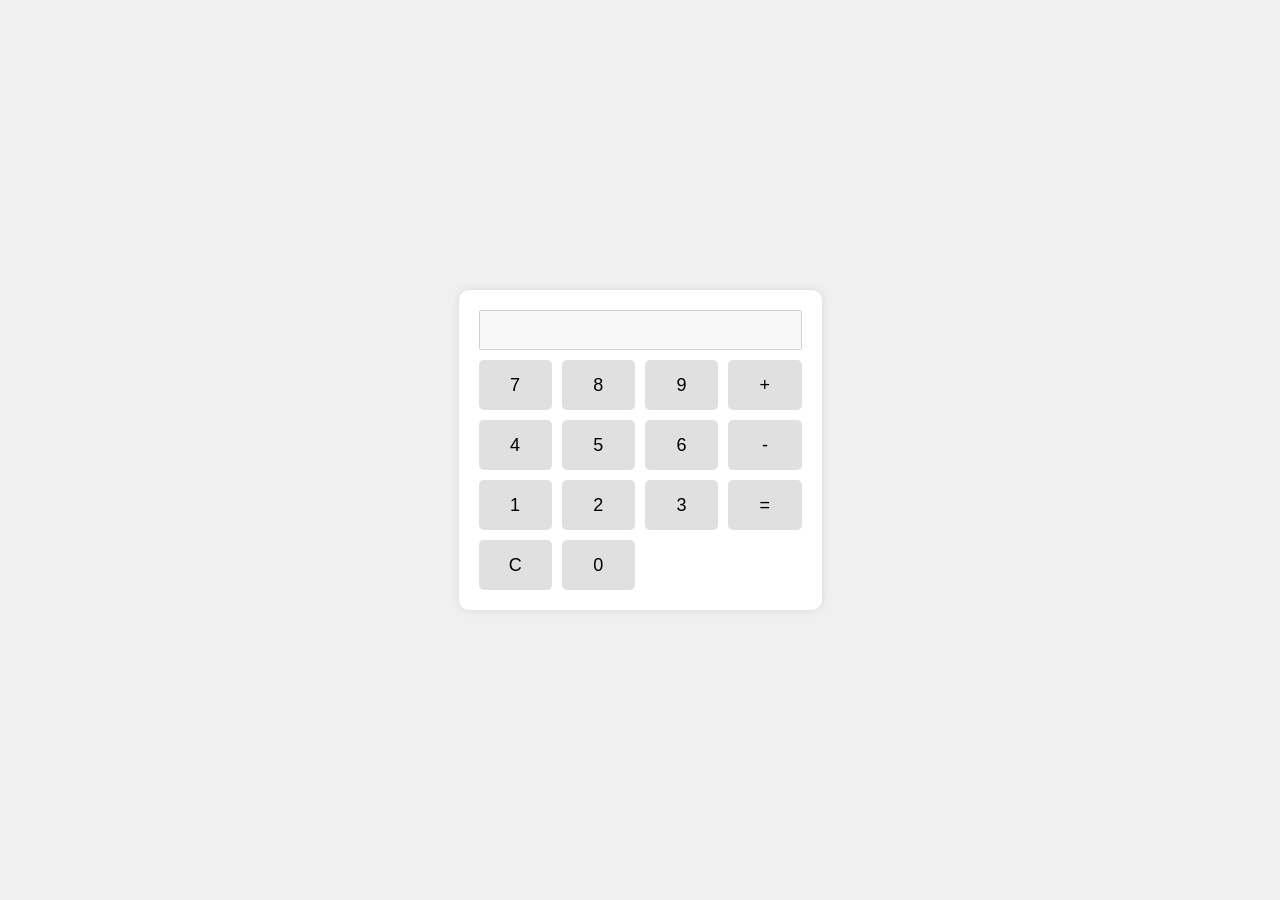
<file: kalkulator/index.html>
<!DOCTYPE html>
<html lang="en">
  <head>
    <meta charset="UTF-8" />
    <meta name="viewport" content="width=device-width, initial-scale=1.0" />
    <title>Calculator</title>
    <link rel="stylesheet" href="style.css" />
  </head>
  <body>
    <div class="calculator">
      <input type="text" id="display" disabled />
      <div class="buttons">
        <button onclick="appendToDisplay('7')">7</button>
        <button onclick="appendToDisplay('8')">8</button>
        <button onclick="appendToDisplay('9')">9</button>
        <button onclick="appendToDisplay('+')">+</button>
        <button onclick="appendToDisplay('4')">4</button>
        <button onclick="appendToDisplay('5')">5</button>
        <button onclick="appendToDisplay('6')">6</button>
        <button onclick="appendToDisplay('-')">-</button>
        <button onclick="appendToDisplay('1')">1</button>
        <button onclick="appendToDisplay('2')">2</button>
        <button onclick="appendToDisplay('3')">3</button>
        <button onclick="calculate()">=</button>
        <button onclick="clearDisplay()">C</button>
        <button onclick="appendToDisplay('0')">0</button>
      </div>
    </div>
    <script src="script.js"></script>
  </body>
</html>
</file>
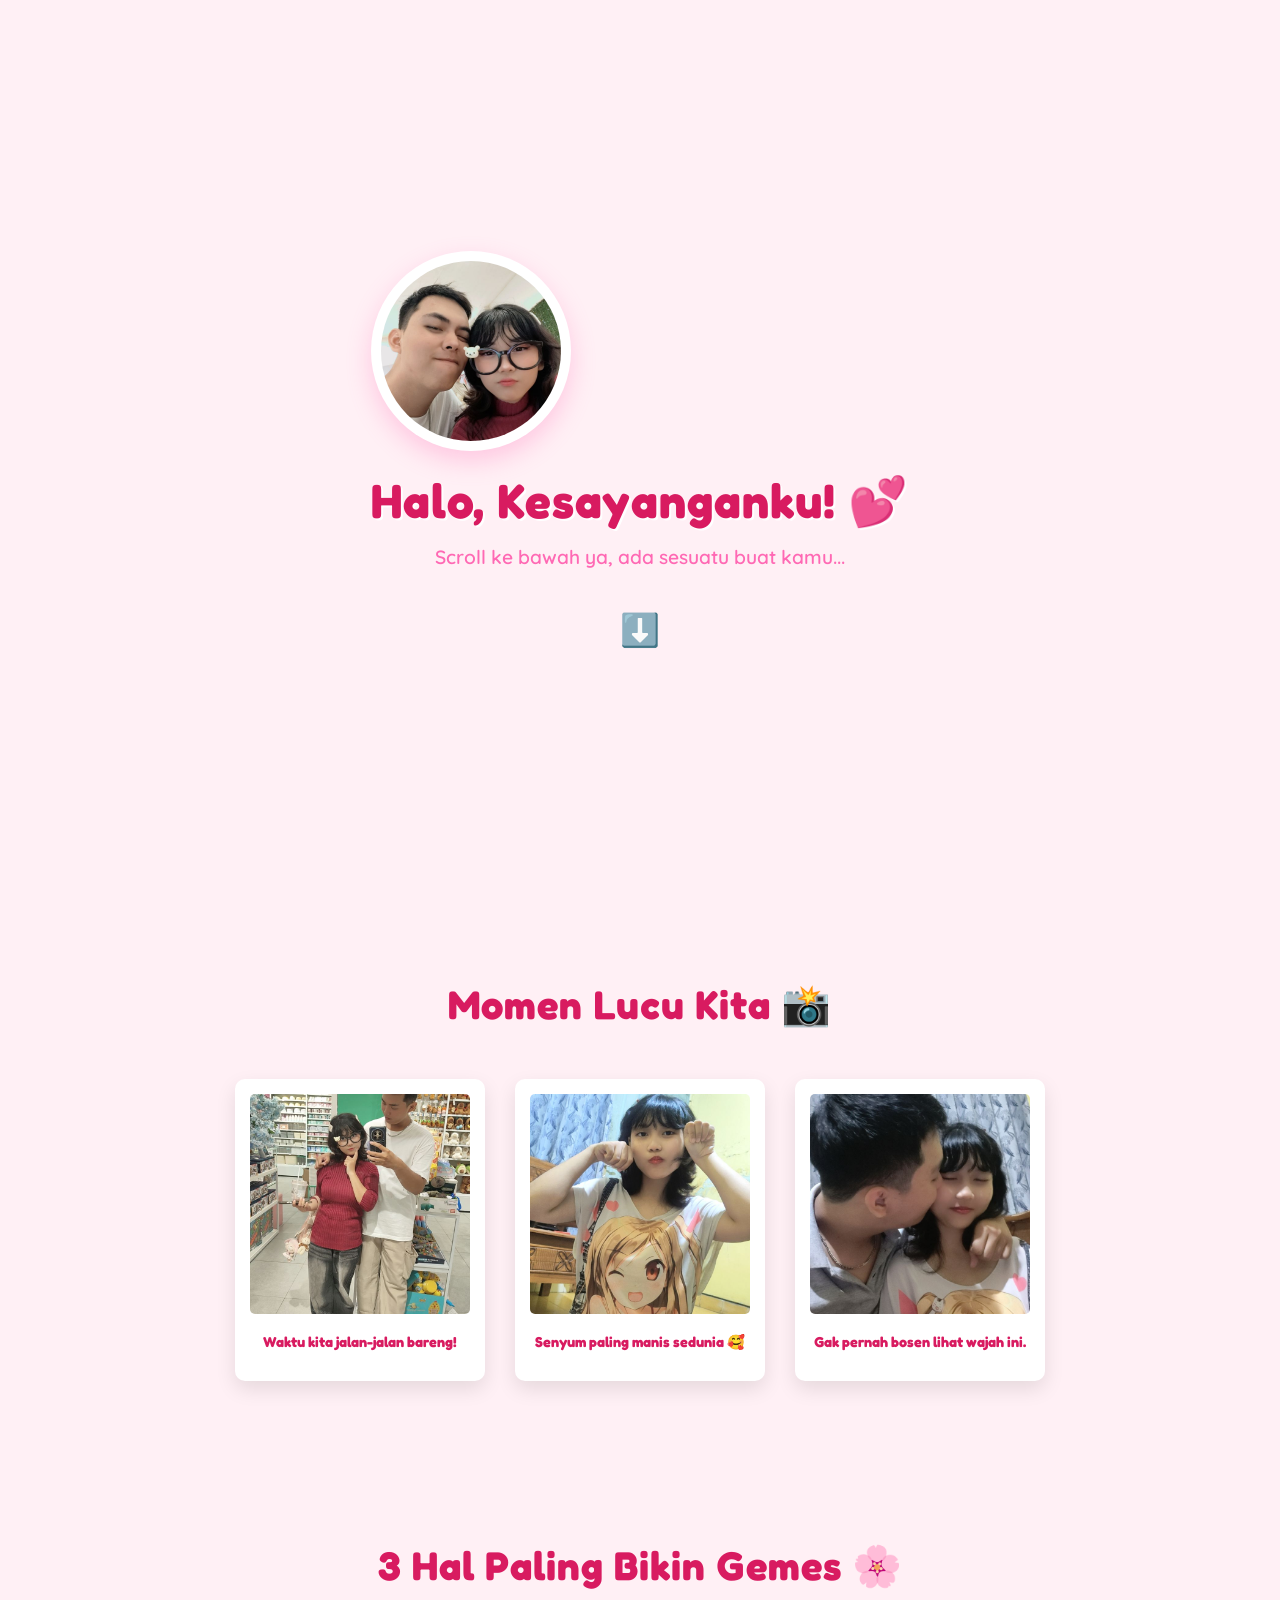
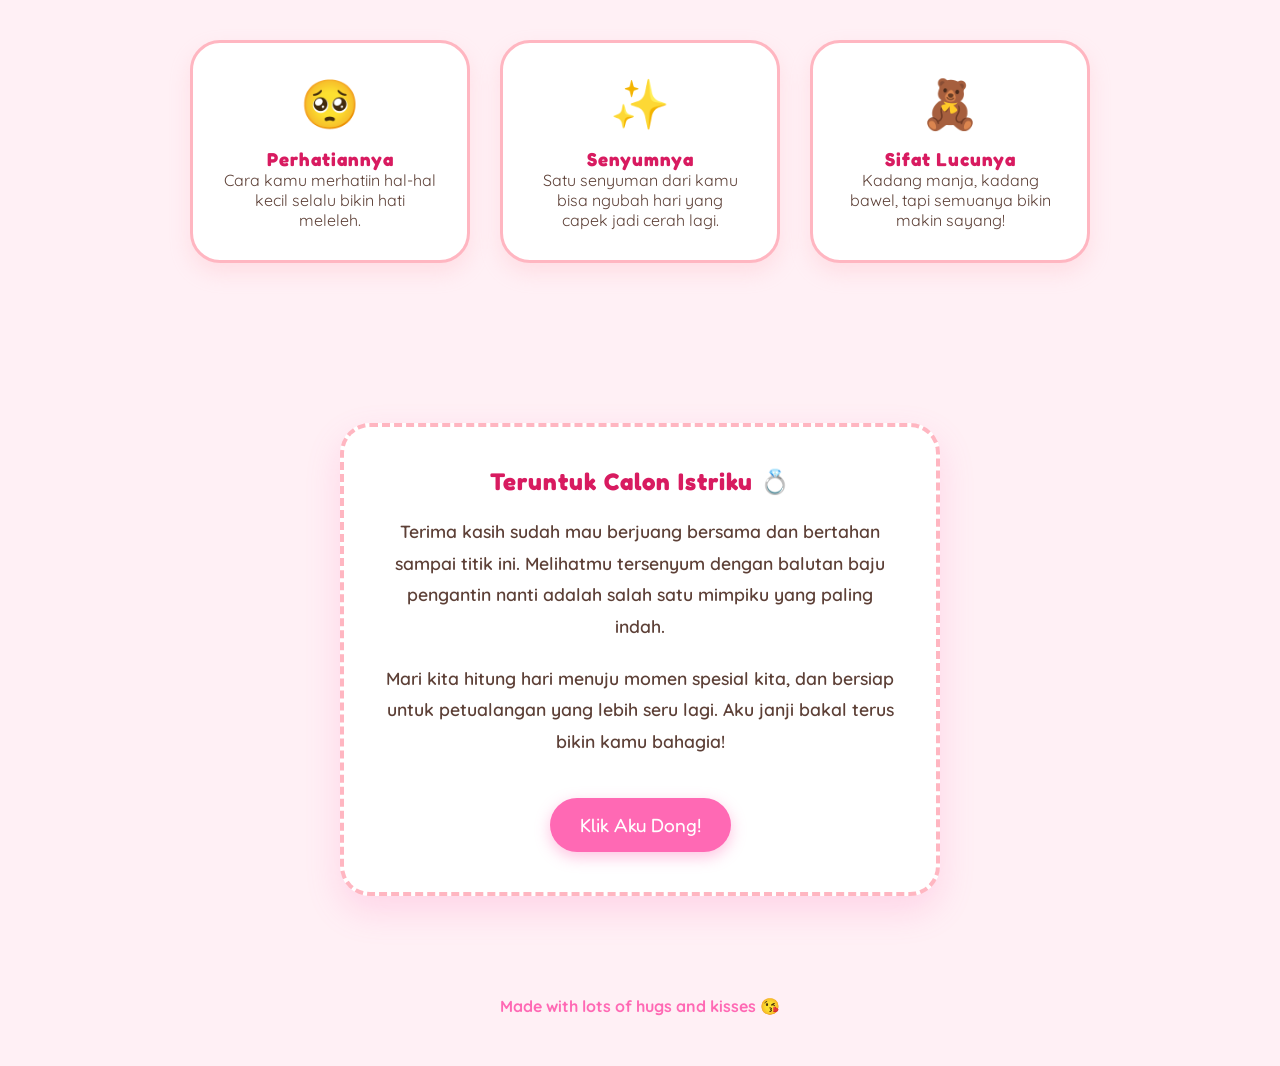
<file: romantis/index.html>
<!DOCTYPE html>
<html lang="id">
<head>
    <meta charset="UTF-8">
    <meta name="viewport" content="width=device-width, initial-scale=1.0">
    <title>Untuk Kesayanganku</title>
    <!-- Font Lucu & Bulat -->
    <link href="https://fonts.googleapis.com/css2?family=Fredoka+One&family=Quicksand:wght@400;600;700&display=swap" rel="stylesheet">
    <link rel="stylesheet" href="style.css">
</head>
<body>

    <!-- Animasi Bintang/Hati di Latar Belakang -->
    <div id="floating-elements"></div>

    <!-- Hero Section -->
    <header class="hero">
        <div class="hero-content reveal">
            <div class="hero-image-wrapper">
                <!-- Ganti dengan foto atau ilustrasi chibi berdua -->
                <img src="nelsa1.jpeg" alt="Foto Kita" class="hero-img">
            </div>
            <h1>Halo, Kesayanganku! 💕</h1>
            <p>Scroll ke bawah ya, ada sesuatu buat kamu...</p>
            <div class="scroll-indicator">⬇️</div>
        </div>
    </header>

    <!-- Galeri Foto Polaroid -->
    <section class="section gallery-section">
        <h2 class="title-cute reveal">Momen Lucu Kita 📸</h2>
        <div class="gallery-container">
            <!-- Foto 1 -->
            <div class="polaroid reveal tilt-left">
                <img src="nelsa2.jpeg" alt="Foto 1">
                <p class="caption">Waktu kita jalan-jalan bareng!</p>
            </div>
            <!-- Foto 2 -->
            <div class="polaroid reveal tilt-right delay-1">
                <img src="nelsa4.jpeg" alt="Foto 2">
                <p class="caption">Senyum paling manis sedunia 🥰</p>
            </div>
            <!-- Foto 3 -->
            <div class="polaroid reveal tilt-left delay-2">
                <img src="nelsa3.jpeg" alt="Foto 3">
                <p class="caption">Gak pernah bosen lihat wajah ini.</p>
            </div>
        </div>
    </section>

    <!-- Kenapa Aku Sayang Kamu -->
    <section class="section reasons-section">
        <h2 class="title-cute reveal">3 Hal Paling Bikin Gemes 🌸</h2>
        <div class="cards-container">
            <div class="cute-card reveal">
                <div class="icon">🥺</div>
                <h3>Perhatiannya</h3>
                <p>Cara kamu merhatiin hal-hal kecil selalu bikin hati meleleh.</p>
            </div>
            <div class="cute-card reveal delay-1">
                <div class="icon">✨</div>
                <h3>Senyumnya</h3>
                <p>Satu senyuman dari kamu bisa ngubah hari yang capek jadi cerah lagi.</p>
            </div>
            <div class="cute-card reveal delay-2">
                <div class="icon">🧸</div>
                <h3>Sifat Lucunya</h3>
                <p>Kadang manja, kadang bawel, tapi semuanya bikin makin sayang!</p>
            </div>
        </div>
    </section>

    <!-- Surat untuk Calon Istri -->
    <section class="section letter-section">
        <div class="envelope reveal">
            <div class="envelope-content">
                <h2>Teruntuk Calon Istriku 💍</h2>
                <p>Terima kasih sudah mau berjuang bersama dan bertahan sampai titik ini. Melihatmu tersenyum dengan balutan baju pengantin nanti adalah salah satu mimpiku yang paling indah.</p>
                <p>Mari kita hitung hari menuju momen spesial kita, dan bersiap untuk petualangan yang lebih seru lagi. Aku janji bakal terus bikin kamu bahagia!</p>
                <button class="cute-btn" id="clickMeBtn">Klik Aku Dong!</button>
                <p id="hidden-message" class="hidden-msg">I LOVE YOU INFINITY! 💖💖💖</p>
            </div>
        </div>
    </section>

    <footer>
        <p>Made with lots of hugs and kisses 😘</p>
    </footer>

    <script src="script.js"></script>
</body>
</html>
</file>
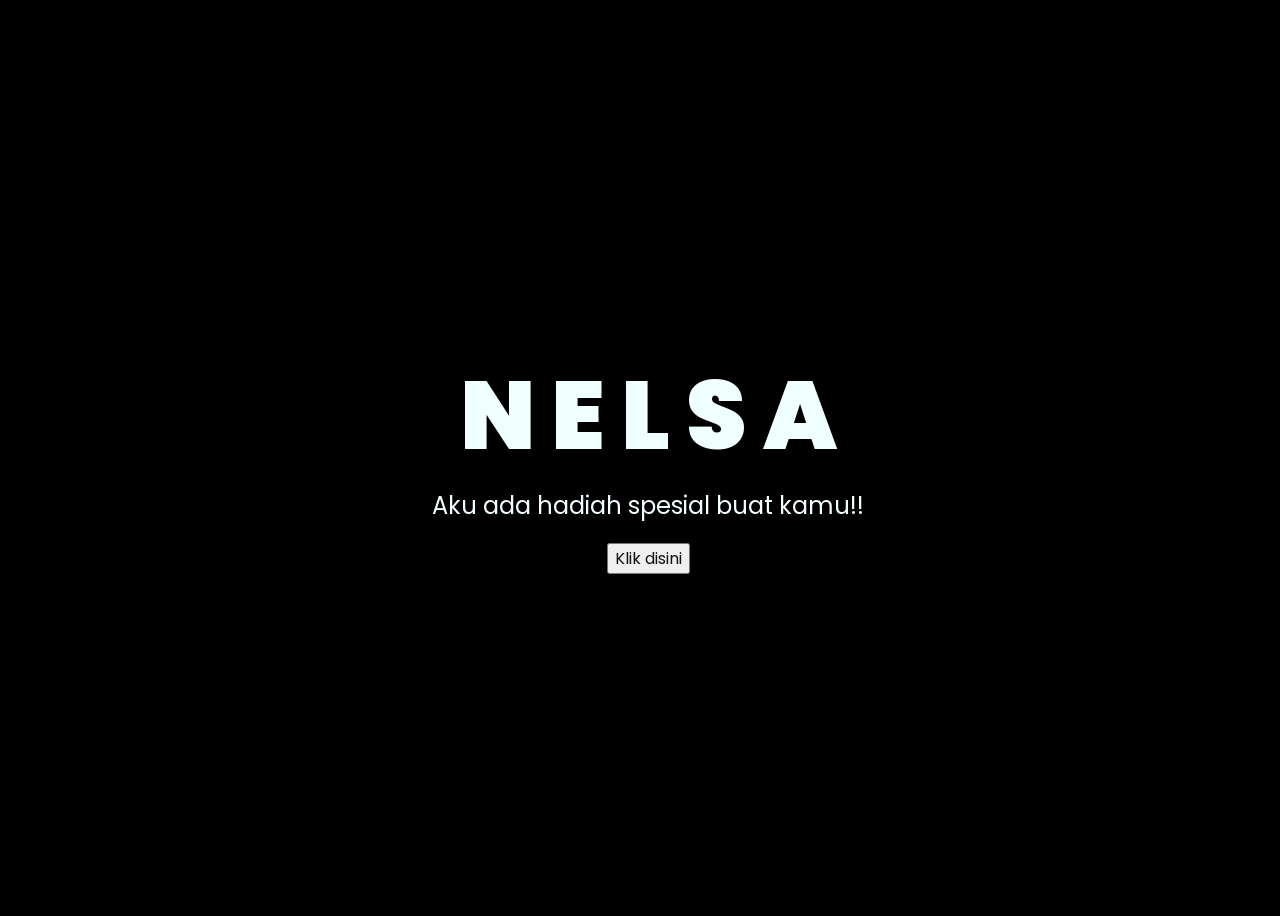
<file: suprise/index.html>
<!DOCTYPE html>
<html lang="en">
<head>
    <meta charset="UTF-8">
    <meta http-equiv="X-UA-Compatible" content="IE=edge">
    <meta name="viewport" content="width=device-width, initial-scale=1.0">
    <link rel="stylesheet" href="css/style.css">
    <link rel="icon" href="img/flowers.png" type="image/x-icon">
    <title>Flowers</title>
</head>
<body>
    <div class="greetings">
        <span>N</span>
        <span>E</span>
        <span>L</span>
        <span>S</span>
        <span>A</span>
    </div>
    <div class="description">
        <span>Aku ada hadiah spesial buat kamu!!</span>
    </div>
    <div class="button">
        <button>
            <a href="flower.html">Klik disini</a>
        </button>
        
    </div>
</body>
</html>
</file>
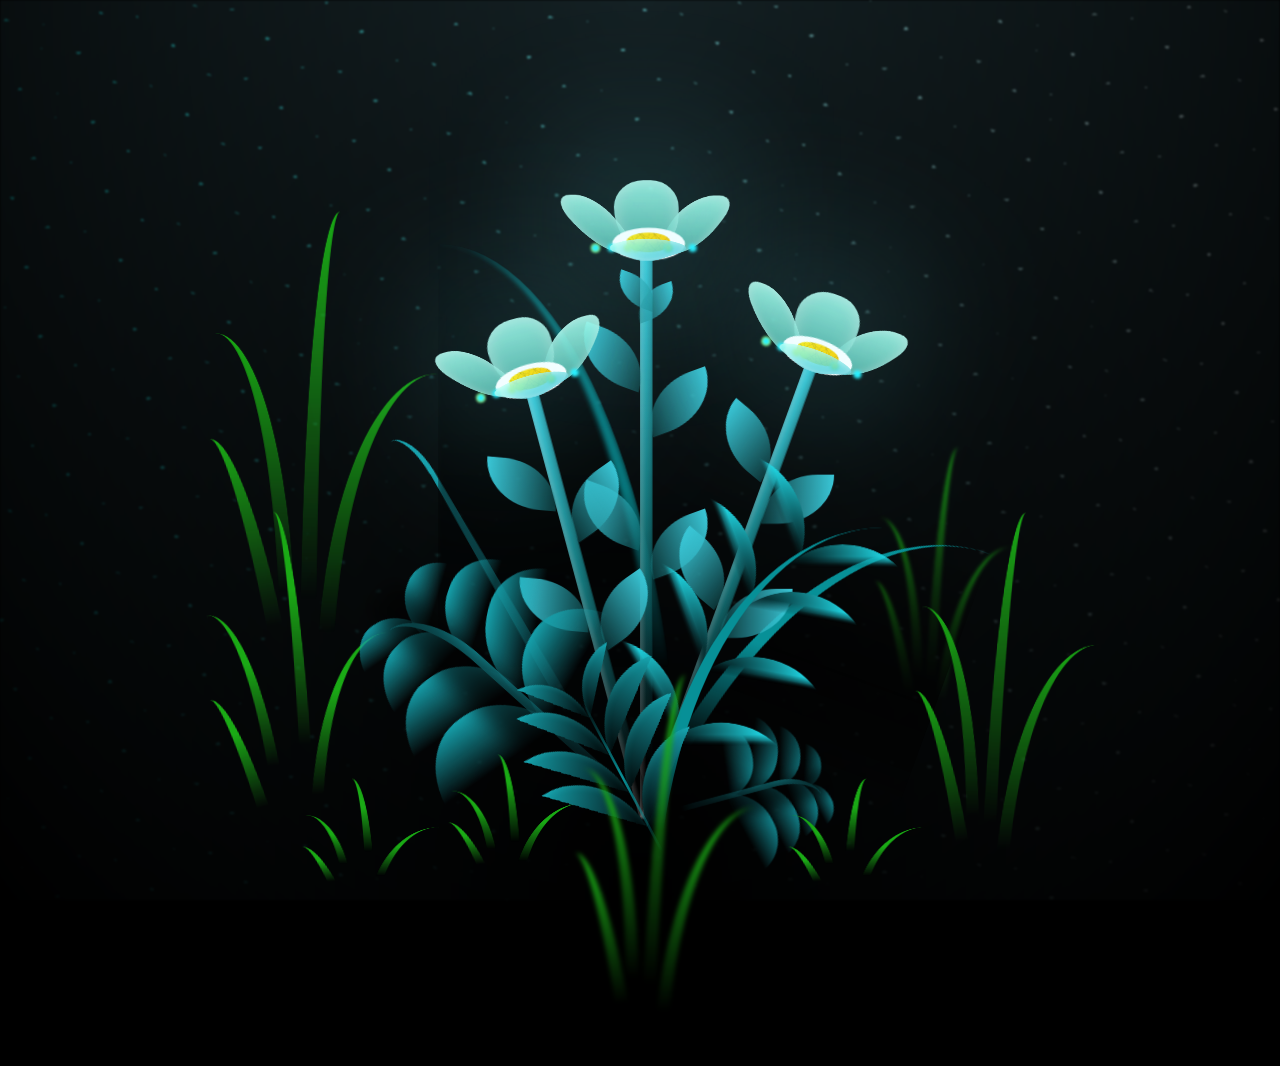
<file: suprise/flower.html>
<!DOCTYPE html>
<html lang="en">
<head>
    <meta charset="UTF-8">
    <meta http-equiv="X-UA-Compatible" content="IE=edge">
    <meta name="viewport" content="width=device-width, initial-scale=1.0">
    <link rel="stylesheet" href="css/main.css">
    <link rel="icon" href="img/flowers.png" type="image/x-icon">
    <title>flowers</title>
</head>
<body class="container">
    <div class="night"></div>
    <div class="flowers">
      <div class="flower flower--1">
        <div class="flower__leafs flower__leafs--1">
          <div class="flower__leaf flower__leaf--1"></div>
          <div class="flower__leaf flower__leaf--2"></div>
          <div class="flower__leaf flower__leaf--3"></div>
          <div class="flower__leaf flower__leaf--4"></div>
          <div class="flower__white-circle"></div>
  
          <div class="flower__light flower__light--1"></div>
          <div class="flower__light flower__light--2"></div>
          <div class="flower__light flower__light--3"></div>
          <div class="flower__light flower__light--4"></div>
          <div class="flower__light flower__light--5"></div>
          <div class="flower__light flower__light--6"></div>
          <div class="flower__light flower__light--7"></div>
          <div class="flower__light flower__light--8"></div>
  
        </div>
        <div class="flower__line">
          <div class="flower__line__leaf flower__line__leaf--1"></div>
          <div class="flower__line__leaf flower__line__leaf--2"></div>
          <div class="flower__line__leaf flower__line__leaf--3"></div>
          <div class="flower__line__leaf flower__line__leaf--4"></div>
          <div class="flower__line__leaf flower__line__leaf--5"></div>
          <div class="flower__line__leaf flower__line__leaf--6"></div>
        </div>
      </div>
  
      <div class="flower flower--2">
        <div class="flower__leafs flower__leafs--2">
          <div class="flower__leaf flower__leaf--1"></div>
          <div class="flower__leaf flower__leaf--2"></div>
          <div class="flower__leaf flower__leaf--3"></div>
          <div class="flower__leaf flower__leaf--4"></div>
          <div class="flower__white-circle"></div>
  
          <div class="flower__light flower__light--1"></div>
          <div class="flower__light flower__light--2"></div>
          <div class="flower__light flower__light--3"></div>
          <div class="flower__light flower__light--4"></div>
          <div class="flower__light flower__light--5"></div>
          <div class="flower__light flower__light--6"></div>
          <div class="flower__light flower__light--7"></div>
          <div class="flower__light flower__light--8"></div>
  
        </div>
        <div class="flower__line">
          <div class="flower__line__leaf flower__line__leaf--1"></div>
          <div class="flower__line__leaf flower__line__leaf--2"></div>
          <div class="flower__line__leaf flower__line__leaf--3"></div>
          <div class="flower__line__leaf flower__line__leaf--4"></div>
        </div>
      </div>
  
      <div class="flower flower--3">
        <div class="flower__leafs flower__leafs--3">
          <div class="flower__leaf flower__leaf--1"></div>
          <div class="flower__leaf flower__leaf--2"></div>
          <div class="flower__leaf flower__leaf--3"></div>
          <div class="flower__leaf flower__leaf--4"></div>
          <div class="flower__white-circle"></div>
  
          <div class="flower__light flower__light--1"></div>
          <div class="flower__light flower__light--2"></div>
          <div class="flower__light flower__light--3"></div>
          <div class="flower__light flower__light--4"></div>
          <div class="flower__light flower__light--5"></div>
          <div class="flower__light flower__light--6"></div>
          <div class="flower__light flower__light--7"></div>
          <div class="flower__light flower__light--8"></div>
  
        </div>
        <div class="flower__line">
          <div class="flower__line__leaf flower__line__leaf--1"></div>
          <div class="flower__line__leaf flower__line__leaf--2"></div>
          <div class="flower__line__leaf flower__line__leaf--3"></div>
          <div class="flower__line__leaf flower__line__leaf--4"></div>
        </div>
      </div>
  
      <div class="grow-ans" style="--d:1.2s">
        <div class="flower__g-long">
          <div class="flower__g-long__top"></div>
          <div class="flower__g-long__bottom"></div>
        </div>
      </div>
  
      <div class="growing-grass">
        <div class="flower__grass flower__grass--1">
          <div class="flower__grass--top"></div>
          <div class="flower__grass--bottom"></div>
          <div class="flower__grass__leaf flower__grass__leaf--1"></div>
          <div class="flower__grass__leaf flower__grass__leaf--2"></div>
          <div class="flower__grass__leaf flower__grass__leaf--3"></div>
          <div class="flower__grass__leaf flower__grass__leaf--4"></div>
          <div class="flower__grass__leaf flower__grass__leaf--5"></div>
          <div class="flower__grass__leaf flower__grass__leaf--6"></div>
          <div class="flower__grass__leaf flower__grass__leaf--7"></div>
          <div class="flower__grass__leaf flower__grass__leaf--8"></div>
          <div class="flower__grass__overlay"></div>
        </div>
      </div>
  
      <div class="growing-grass">
        <div class="flower__grass flower__grass--2">
          <div class="flower__grass--top"></div>
          <div class="flower__grass--bottom"></div>
          <div class="flower__grass__leaf flower__grass__leaf--1"></div>
          <div class="flower__grass__leaf flower__grass__leaf--2"></div>
          <div class="flower__grass__leaf flower__grass__leaf--3"></div>
          <div class="flower__grass__leaf flower__grass__leaf--4"></div>
          <div class="flower__grass__leaf flower__grass__leaf--5"></div>
          <div class="flower__grass__leaf flower__grass__leaf--6"></div>
          <div class="flower__grass__leaf flower__grass__leaf--7"></div>
          <div class="flower__grass__leaf flower__grass__leaf--8"></div>
          <div class="flower__grass__overlay"></div>
        </div>
      </div>
  
      <div class="grow-ans" style="--d:2.4s">
        <div class="flower__g-right flower__g-right--1">
          <div class="leaf"></div>
        </div>
      </div>
  
      <div class="grow-ans" style="--d:2.8s">
        <div class="flower__g-right flower__g-right--2">
          <div class="leaf"></div>
        </div>
      </div>
  
      <div class="grow-ans" style="--d:2.8s">
        <div class="flower__g-front">
          <div class="flower__g-front__leaf-wrapper flower__g-front__leaf-wrapper--1">
            <div class="flower__g-front__leaf"></div>
          </div>
          <div class="flower__g-front__leaf-wrapper flower__g-front__leaf-wrapper--2">
            <div class="flower__g-front__leaf"></div>
          </div>
          <div class="flower__g-front__leaf-wrapper flower__g-front__leaf-wrapper--3">
            <div class="flower__g-front__leaf"></div>
          </div>
          <div class="flower__g-front__leaf-wrapper flower__g-front__leaf-wrapper--4">
            <div class="flower__g-front__leaf"></div>
          </div>
          <div class="flower__g-front__leaf-wrapper flower__g-front__leaf-wrapper--5">
            <div class="flower__g-front__leaf"></div>
          </div>
          <div class="flower__g-front__leaf-wrapper flower__g-front__leaf-wrapper--6">
            <div class="flower__g-front__leaf"></div>
          </div>
          <div class="flower__g-front__leaf-wrapper flower__g-front__leaf-wrapper--7">
            <div class="flower__g-front__leaf"></div>
          </div>
          <div class="flower__g-front__leaf-wrapper flower__g-front__leaf-wrapper--8">
            <div class="flower__g-front__leaf"></div>
          </div>
          <div class="flower__g-front__line"></div>
        </div>
      </div>
  
      <div class="grow-ans" style="--d:3.2s">
        <div class="flower__g-fr">
          <div class="leaf"></div>
          <div class="flower__g-fr__leaf flower__g-fr__leaf--1"></div>
          <div class="flower__g-fr__leaf flower__g-fr__leaf--2"></div>
          <div class="flower__g-fr__leaf flower__g-fr__leaf--3"></div>
          <div class="flower__g-fr__leaf flower__g-fr__leaf--4"></div>
          <div class="flower__g-fr__leaf flower__g-fr__leaf--5"></div>
          <div class="flower__g-fr__leaf flower__g-fr__leaf--6"></div>
          <div class="flower__g-fr__leaf flower__g-fr__leaf--7"></div>
          <div class="flower__g-fr__leaf flower__g-fr__leaf--8"></div>
        </div>
      </div>
  
      <div class="long-g long-g--0">
        <div class="grow-ans" style="--d:3s">
          <div class="leaf leaf--0"></div>
        </div>
        <div class="grow-ans" style="--d:2.2s">
          <div class="leaf leaf--1"></div>
        </div>
        <div class="grow-ans" style="--d:3.4s">
          <div class="leaf leaf--2"></div>
        </div>
        <div class="grow-ans" style="--d:3.6s">
          <div class="leaf leaf--3"></div>
        </div>
      </div>
  
      <div class="long-g long-g--1">
        <div class="grow-ans" style="--d:3.6s">
          <div class="leaf leaf--0"></div>
        </div>
        <div class="grow-ans" style="--d:3.8s">
          <div class="leaf leaf--1"></div>
        </div>
        <div class="grow-ans" style="--d:4s">
          <div class="leaf leaf--2"></div>
        </div>
        <div class="grow-ans" style="--d:4.2s">
          <div class="leaf leaf--3"></div>
        </div>
      </div>
  
      <div class="long-g long-g--2">
        <div class="grow-ans" style="--d:4s">
          <div class="leaf leaf--0"></div>
        </div>
        <div class="grow-ans" style="--d:4.2s">
          <div class="leaf leaf--1"></div>
        </div>
        <div class="grow-ans" style="--d:4.4s">
          <div class="leaf leaf--2"></div>
        </div>
        <div class="grow-ans" style="--d:4.6s">
          <div class="leaf leaf--3"></div>
        </div>
      </div>
  
      <div class="long-g long-g--3">
        <div class="grow-ans" style="--d:4s">
          <div class="leaf leaf--0"></div>
        </div>
        <div class="grow-ans" style="--d:4.2s">
          <div class="leaf leaf--1"></div>
        </div>
        <div class="grow-ans" style="--d:3s">
          <div class="leaf leaf--2"></div>
        </div>
        <div class="grow-ans" style="--d:3.6s">
          <div class="leaf leaf--3"></div>
        </div>
      </div>
  
      <div class="long-g long-g--4">
        <div class="grow-ans" style="--d:4s">
          <div class="leaf leaf--0"></div>
        </div>
        <div class="grow-ans" style="--d:4.2s">
          <div class="leaf leaf--1"></div>
        </div>
        <div class="grow-ans" style="--d:3s">
          <div class="leaf leaf--2"></div>
        </div>
        <div class="grow-ans" style="--d:3.6s">
          <div class="leaf leaf--3"></div>
        </div>
      </div>
  
      <div class="long-g long-g--5">
        <div class="grow-ans" style="--d:4s">
          <div class="leaf leaf--0"></div>
        </div>
        <div class="grow-ans" style="--d:4.2s">
          <div class="leaf leaf--1"></div>
        </div>
        <div class="grow-ans" style="--d:3s">
          <div class="leaf leaf--2"></div>
        </div>
        <div class="grow-ans" style="--d:3.6s">
          <div class="leaf leaf--3"></div>
        </div>
      </div>
  
      <div class="long-g long-g--6">
        <div class="grow-ans" style="--d:4.2s">
          <div class="leaf leaf--0"></div>
        </div>
        <div class="grow-ans" style="--d:4.4s">
          <div class="leaf leaf--1"></div>
        </div>
        <div class="grow-ans" style="--d:4.6s">
          <div class="leaf leaf--2"></div>
        </div>
        <div class="grow-ans" style="--d:4.8s">
          <div class="leaf leaf--3"></div>
        </div>
      </div>
  
      <div class="long-g long-g--7">
        <div class="grow-ans" style="--d:3s">
          <div class="leaf leaf--0"></div>
        </div>
        <div class="grow-ans" style="--d:3.2s">
          <div class="leaf leaf--1"></div>
        </div>
        <div class="grow-ans" style="--d:3.5s">
          <div class="leaf leaf--2"></div>
        </div>
        <div class="grow-ans" style="--d:3.6s">
          <div class="leaf leaf--3"></div>
        </div>
      </div>
    </div>
    <script src="main.js"></script>
  </body>
</html>
</file>
<file: kalkulator/style.css>
body {
  display: flex;
  justify-content: center;
  align-items: center;
  height: 100vh;
  background-color: #f0f0f0;
  margin: 0;
}

.calculator {
  background-color: white;
  padding: 20px;
  border-radius: 10px;
  box-shadow: 0 0 10px rgba(0, 0, 0, 0.1);
}

#display {
  width: 100%;
  height: 40px;
  margin-bottom: 10px;
  text-align: right;
  font-size: 24px;
  padding: 10px;
  box-sizing: border-box;
}

.buttons {
  display: grid;
  grid-template-columns: repeat(4, 1fr);
  gap: 10px;
}

button {
  height: 50px;
  font-size: 18px;
  background-color: #e0e0e0;
  border: none;
  border-radius: 5px;
  cursor: pointer;
}

button:active {
  background-color: #d0d0d0;
}
</file>
<file: romantis/style.css>
:root {
    --bg-pink: #fff0f5;
    --soft-pink: #ffb6c1;
    --hot-pink: #ff69b4;
    --dark-pink: #d81b60;
    --white: #ffffff;
    --text-color: #5d4037;
}

* {
    margin: 0;
    padding: 0;
    box-sizing: border-box;
}

body {
    font-family: 'Quicksand', sans-serif;
    background-color: var(--bg-pink);
    color: var(--text-color);
    overflow-x: hidden;
    position: relative;
}

h1, h2, h3, .title-cute {
    font-family: 'Fredoka One', cursive;
    color: var(--dark-pink);
    letter-spacing: 1px;
}

/* Latar Belakang Interaktif */
#floating-elements {
    position: fixed;
    top: 0;
    left: 0;
    width: 100vw;
    height: 100vh;
    pointer-events: none;
    z-index: 0;
}

/* Hero Section */
.hero {
    height: 100vh;
    display: flex;
    flex-direction: column;
    justify-content: center;
    align-items: center;
    text-align: center;
    position: relative;
    z-index: 10;
}

.hero-image-wrapper {
    width: 200px;
    height: 200px;
    border-radius: 50%;
    padding: 10px;
    background: var(--white);
    box-shadow: 0 10px 25px rgba(255, 105, 180, 0.3);
    margin-bottom: 20px;
    animation: floatImage 3s ease-in-out infinite;
}

.hero-img {
    width: 100%;
    height: 100%;
    border-radius: 50%;
    object-fit: cover;
}

.hero h1 {
    font-size: 3rem;
    margin-bottom: 15px;
    text-shadow: 2px 2px 0px var(--white);
}

.hero p {
    font-size: 1.2rem;
    font-weight: 600;
    color: var(--hot-pink);
}

.scroll-indicator {
    margin-top: 40px;
    font-size: 2rem;
    animation: bounce 2s infinite;
}

/* Section Global */
.section {
    padding: 80px 20px;
    max-width: 1000px;
    margin: 0 auto;
    position: relative;
    z-index: 10;
    text-align: center;
}

.title-cute {
    font-size: 2.5rem;
    margin-bottom: 50px;
}

/* Galeri Polaroid */
.gallery-container {
    display: flex;
    flex-wrap: wrap;
    justify-content: center;
    gap: 30px;
}

.polaroid {
    background: var(--white);
    padding: 15px 15px 30px 15px;
    border-radius: 10px;
    box-shadow: 0 8px 20px rgba(0,0,0,0.1);
    width: 250px;
    transition: transform 0.3s ease, box-shadow 0.3s ease;
    cursor: pointer;
}

.polaroid img {
    width: 100%;
    height: 220px;
    object-fit: cover;
    border-radius: 5px;
}

.polaroid .caption {
    margin-top: 15px;
    font-weight: 700;
    color: var(--dark-pink);
    font-family: 'Fredoka One', cursive;
    font-size: 0.9rem;
}

.polaroid:hover {
    transform: scale(1.1) rotate(0deg) !important;
    box-shadow: 0 15px 30px rgba(255, 105, 180, 0.4);
    z-index: 100;
}

.tilt-left { transform: rotate(-5deg); }
.tilt-right { transform: rotate(5deg); }

/* Cute Cards Section */
.cards-container {
    display: flex;
    flex-wrap: wrap;
    justify-content: center;
    gap: 30px;
}

.cute-card {
    background: var(--white);
    border: 3px solid var(--soft-pink);
    border-radius: 30px;
    padding: 30px;
    width: 280px;
    box-shadow: 0 10px 20px rgba(255, 182, 193, 0.3);
    transition: transform 0.3s;
}

.cute-card:hover {
    transform: translateY(-10px);
    background: #fff5f7;
}

.cute-card .icon {
    font-size: 3rem;
    margin-bottom: 15px;
    animation: wiggle 2s infinite;
}

/* Amplop Surat */
.envelope {
    background: var(--white);
    border-radius: 30px;
    padding: 40px;
    box-shadow: 0 15px 35px rgba(255, 105, 180, 0.2);
    border: 4px dashed var(--soft-pink);
    max-width: 600px;
    margin: 0 auto;
}

.envelope p {
    font-size: 1.1rem;
    line-height: 1.8;
    margin: 20px 0;
    font-weight: 600;
}

.cute-btn {
    background: var(--hot-pink);
    color: white;
    border: none;
    padding: 15px 30px;
    font-family: 'Fredoka One', cursive;
    font-size: 1.2rem;
    border-radius: 50px;
    cursor: pointer;
    box-shadow: 0 5px 15px rgba(255, 105, 180, 0.4);
    transition: all 0.2s;
    margin-top: 20px;
}

.cute-btn:hover {
    background: var(--dark-pink);
    transform: scale(1.1);
}

.cute-btn:active {
    transform: scale(0.95);
}

.hidden-msg {
    display: none;
    margin-top: 20px;
    font-size: 1.5rem;
    color: var(--dark-pink);
    font-weight: bold;
    animation: popIn 0.5s cubic-bezier(0.175, 0.885, 0.32, 1.275) forwards;
}

footer {
    text-align: center;
    padding: 20px;
    font-weight: bold;
    color: var(--hot-pink);
    padding-bottom: 50px;
}

/* Animasi */
@keyframes floatImage {
    0%, 100% { transform: translateY(0); }
    50% { transform: translateY(-15px); }
}

@keyframes bounce {
    0%, 20%, 50%, 80%, 100% { transform: translateY(0); }
    40% { transform: translateY(-20px); }
    60% { transform: translateY(-10px); }
}

@keyframes wiggle {
    0%, 100% { transform: rotate(0deg); }
    25% { transform: rotate(-10deg); }
    75% { transform: rotate(10deg); }
}

@keyframes popIn {
    0% { transform: scale(0.5); opacity: 0; }
    100% { transform: scale(1); opacity: 1; }
}

/* Scroll Animation Classes */
.reveal {
    opacity: 0;
    transform: translateY(50px);
    transition: all 0.8s cubic-bezier(0.5, 0, 0, 1);
}

.reveal.active {
    opacity: 1;
    transform: translateY(0);
}

.delay-1 { transition-delay: 0.2s; }
.delay-2 { transition-delay: 0.4s; }
</file>
<file: suprise/css/style.css>
@import url('https://fonts.googleapis.com/css2?family=Poppins:ital,wght@0,500;1,900&display=swap');
*{
    font-family: 'Poppins',cursive;
}
body{
    color: azure;
    width: 100%;
    height: 100vh;
    display: flex;
    flex-direction: column;
    align-items: center;
    justify-content: center;
    background-color: black;
}
.greetings{
    font-size: 6rem;
    font-weight: 900;
}
.greetings > span{
    animation: glow 2.5s ease-in-out infinite;
}
@keyframes glow{
    0%, 100%{
        color: #fff;
        text-shadow: 0 0 12px #39c6d6, 0 0 50px #39c6d6, 0 0 100px #39c6d6;
    }
    10%, 90%{
        color: #111;
        text-shadow: none;
    }
}
.greetings > span:nth-child(2){
    animation-delay: .2s ;
}
.greetings > span:nth-child(3){
    animation-delay: .4s ;
}
.greetings > span:nth-child(4){
    animation-delay: .6s;
}
.greetings > span:nth-child(5){
    animation-delay: .8s;
}
.greetings > span:nth-child(6){
    animation-delay: .10s;
}
.greetings > span:nth-child(7){
    animation-delay: .12s;
}
.greetings > span:nth-child(8){
    animation-delay: .14s;
}
.greetings > span:nth-child(9){
    animation-delay: .16s;
}

.description{
    font-size: 1.5rem;
    margin-bottom: 20px;
}

.button a{
    text-decoration: none;
    font-size: 1rem;
    color: #111;
}

@media screen and (max-width:574px){
    .greetings{
        display: block;
        font-size: 3rem;
        font-weight: 500;
        text-align: center;
    }
    .description{
        font-size: 1rem;
    }
    
    .button a{
        font-size: .5rem;
    }
}
</file>
<file: suprise/css/main.css>
*,
*::after,
*::before {
  padding: 0;
  margin: 0;
  box-sizing: border-box;
}

:root {
  --dark-color: #000;
}

body {
  display: flex;
  align-items: flex-end;
  justify-content: center;
  min-height: 100vh;
  background-color: var(--dark-color);
  overflow: hidden;
  perspective: 1000px;
}

.night {
  position: fixed;
  left: 50%;
  top: 0;
  transform: translateX(-50%);
  width: 100%;
  height: 100%;
  filter: blur(0.1vmin);
  background-image: radial-gradient(ellipse at top, transparent 0%, var(--dark-color)), radial-gradient(ellipse at bottom, var(--dark-color), rgba(145, 233, 255, 0.2)), repeating-linear-gradient(220deg, rgb(0, 0, 0) 0px, rgb(0, 0, 0) 19px, transparent 19px, transparent 22px), repeating-linear-gradient(189deg, rgb(0, 0, 0) 0px, rgb(0, 0, 0) 19px, transparent 19px, transparent 22px), repeating-linear-gradient(148deg, rgb(0, 0, 0) 0px, rgb(0, 0, 0) 19px, transparent 19px, transparent 22px), linear-gradient(90deg, rgb(0, 255, 250), rgb(240, 240, 240));
}

.flowers {
  position: relative;
  transform: scale(0.9);
}

.flower {
  position: absolute;
  bottom: 10vmin;
  transform-origin: bottom center;
  z-index: 10;
  --fl-speed: 0.8s;
}
.flower--1 {
  -webkit-animation: moving-flower-1 4s linear infinite;
          animation: moving-flower-1 4s linear infinite;
}
.flower--1 .flower__line {
  height: 70vmin;
  -webkit-animation-delay: 0.3s;
          animation-delay: 0.3s;
}
.flower--1 .flower__line__leaf--1 {
  -webkit-animation: blooming-leaf-right var(--fl-speed) 1.6s backwards;
          animation: blooming-leaf-right var(--fl-speed) 1.6s backwards;
}
.flower--1 .flower__line__leaf--2 {
  -webkit-animation: blooming-leaf-right var(--fl-speed) 1.4s backwards;
          animation: blooming-leaf-right var(--fl-speed) 1.4s backwards;
}
.flower--1 .flower__line__leaf--3 {
  -webkit-animation: blooming-leaf-left var(--fl-speed) 1.2s backwards;
          animation: blooming-leaf-left var(--fl-speed) 1.2s backwards;
}
.flower--1 .flower__line__leaf--4 {
  -webkit-animation: blooming-leaf-left var(--fl-speed) 1s backwards;
          animation: blooming-leaf-left var(--fl-speed) 1s backwards;
}
.flower--1 .flower__line__leaf--5 {
  -webkit-animation: blooming-leaf-right var(--fl-speed) 1.8s backwards;
          animation: blooming-leaf-right var(--fl-speed) 1.8s backwards;
}
.flower--1 .flower__line__leaf--6 {
  -webkit-animation: blooming-leaf-left var(--fl-speed) 2s backwards;
          animation: blooming-leaf-left var(--fl-speed) 2s backwards;
}
.flower--2 {
  left: 50%;
  transform: rotate(20deg);
  -webkit-animation: moving-flower-2 4s linear infinite;
          animation: moving-flower-2 4s linear infinite;
}
.flower--2 .flower__line {
  height: 60vmin;
  -webkit-animation-delay: 0.6s;
          animation-delay: 0.6s;
}
.flower--2 .flower__line__leaf--1 {
  -webkit-animation: blooming-leaf-right var(--fl-speed) 1.9s backwards;
          animation: blooming-leaf-right var(--fl-speed) 1.9s backwards;
}
.flower--2 .flower__line__leaf--2 {
  -webkit-animation: blooming-leaf-right var(--fl-speed) 1.7s backwards;
          animation: blooming-leaf-right var(--fl-speed) 1.7s backwards;
}
.flower--2 .flower__line__leaf--3 {
  -webkit-animation: blooming-leaf-left var(--fl-speed) 1.5s backwards;
          animation: blooming-leaf-left var(--fl-speed) 1.5s backwards;
}
.flower--2 .flower__line__leaf--4 {
  -webkit-animation: blooming-leaf-left var(--fl-speed) 1.3s backwards;
          animation: blooming-leaf-left var(--fl-speed) 1.3s backwards;
}
.flower--3 {
  left: 50%;
  transform: rotate(-15deg);
  -webkit-animation: moving-flower-3 4s linear infinite;
          animation: moving-flower-3 4s linear infinite;
}
.flower--3 .flower__line {
  -webkit-animation-delay: 0.9s;
          animation-delay: 0.9s;
}
.flower--3 .flower__line__leaf--1 {
  -webkit-animation: blooming-leaf-right var(--fl-speed) 2.5s backwards;
          animation: blooming-leaf-right var(--fl-speed) 2.5s backwards;
}
.flower--3 .flower__line__leaf--2 {
  -webkit-animation: blooming-leaf-right var(--fl-speed) 2.3s backwards;
          animation: blooming-leaf-right var(--fl-speed) 2.3s backwards;
}
.flower--3 .flower__line__leaf--3 {
  -webkit-animation: blooming-leaf-left var(--fl-speed) 2.1s backwards;
          animation: blooming-leaf-left var(--fl-speed) 2.1s backwards;
}
.flower--3 .flower__line__leaf--4 {
  -webkit-animation: blooming-leaf-left var(--fl-speed) 1.9s backwards;
          animation: blooming-leaf-left var(--fl-speed) 1.9s backwards;
}
.flower__leafs {
  position: relative;
  -webkit-animation: blooming-flower 2s backwards;
          animation: blooming-flower 2s backwards;
}
.flower__leafs--1 {
  -webkit-animation-delay: 1.1s;
          animation-delay: 1.1s;
}
.flower__leafs--2 {
  -webkit-animation-delay: 1.4s;
          animation-delay: 1.4s;
}
.flower__leafs--3 {
  -webkit-animation-delay: 1.7s;
          animation-delay: 1.7s;
}
.flower__leafs::after {
  content: "";
  position: absolute;
  left: 0;
  top: 0;
  transform: translate(-50%, -100%);
  width: 8vmin;
  height: 8vmin;
  background-color: #6bf0ff;
  filter: blur(10vmin);
}
.flower__leaf {
  position: absolute;
  bottom: 0;
  left: 50%;
  width: 8vmin;
  height: 11vmin;
  border-radius: 51% 49% 47% 53%/44% 45% 55% 69%;
  background-color: #a7ffee;
  background-image: linear-gradient(to top, #54b8aa, #a7ffee);
  transform-origin: bottom center;
  opacity: 0.9;
  box-shadow: inset 0 0 2vmin rgba(255, 255, 255, 0.5);
}
.flower__leaf--1 {
  transform: translate(-10%, 1%) rotateY(40deg) rotateX(-50deg);
}
.flower__leaf--2 {
  transform: translate(-50%, -4%) rotateX(40deg);
}
.flower__leaf--3 {
  transform: translate(-90%, 0%) rotateY(45deg) rotateX(50deg);
}
.flower__leaf--4 {
  width: 8vmin;
  height: 8vmin;
  transform-origin: bottom left;
  border-radius: 4vmin 10vmin 4vmin 4vmin;
  transform: translate(0%, 18%) rotateX(70deg) rotate(-43deg);
  background-image: linear-gradient(to top, #39c6d6, #a7ffee);
  z-index: 1;
  opacity: 0.8;
}
.flower__white-circle {
  position: absolute;
  left: -3.5vmin;
  top: -3vmin;
  width: 9vmin;
  height: 4vmin;
  border-radius: 50%;
  background-color: #fff;
}
.flower__white-circle::after {
  content: "";
  position: absolute;
  left: 50%;
  top: 45%;
  transform: translate(-50%, -50%);
  width: 60%;
  height: 60%;
  border-radius: inherit;
  background-image: repeating-linear-gradient(135deg, rgba(0, 0, 0, 0.03) 0px, rgba(0, 0, 0, 0.03) 1px, transparent 1px, transparent 12px), repeating-linear-gradient(45deg, rgba(0, 0, 0, 0.03) 0px, rgba(0, 0, 0, 0.03) 1px, transparent 1px, transparent 12px), repeating-linear-gradient(67.5deg, rgba(0, 0, 0, 0.03) 0px, rgba(0, 0, 0, 0.03) 1px, transparent 1px, transparent 12px), repeating-linear-gradient(135deg, rgba(0, 0, 0, 0.03) 0px, rgba(0, 0, 0, 0.03) 1px, transparent 1px, transparent 12px), repeating-linear-gradient(45deg, rgba(0, 0, 0, 0.03) 0px, rgba(0, 0, 0, 0.03) 1px, transparent 1px, transparent 12px), repeating-linear-gradient(112.5deg, rgba(0, 0, 0, 0.03) 0px, rgba(0, 0, 0, 0.03) 1px, transparent 1px, transparent 12px), repeating-linear-gradient(112.5deg, rgba(0, 0, 0, 0.03) 0px, rgba(0, 0, 0, 0.03) 1px, transparent 1px, transparent 12px), repeating-linear-gradient(45deg, rgba(0, 0, 0, 0.03) 0px, rgba(0, 0, 0, 0.03) 1px, transparent 1px, transparent 12px), repeating-linear-gradient(22.5deg, rgba(0, 0, 0, 0.03) 0px, rgba(0, 0, 0, 0.03) 1px, transparent 1px, transparent 12px), repeating-linear-gradient(45deg, rgba(0, 0, 0, 0.03) 0px, rgba(0, 0, 0, 0.03) 1px, transparent 1px, transparent 12px), repeating-linear-gradient(22.5deg, rgba(0, 0, 0, 0.03) 0px, rgba(0, 0, 0, 0.03) 1px, transparent 1px, transparent 12px), repeating-linear-gradient(135deg, rgba(0, 0, 0, 0.03) 0px, rgba(0, 0, 0, 0.03) 1px, transparent 1px, transparent 12px), repeating-linear-gradient(157.5deg, rgba(0, 0, 0, 0.03) 0px, rgba(0, 0, 0, 0.03) 1px, transparent 1px, transparent 12px), repeating-linear-gradient(67.5deg, rgba(0, 0, 0, 0.03) 0px, rgba(0, 0, 0, 0.03) 1px, transparent 1px, transparent 12px), repeating-linear-gradient(67.5deg, rgba(0, 0, 0, 0.03) 0px, rgba(0, 0, 0, 0.03) 1px, transparent 1px, transparent 12px), linear-gradient(90deg, rgb(255, 235, 18), rgb(255, 206, 0));
}
.flower__line {
  height: 55vmin;
  width: 1.5vmin;
  background-image: linear-gradient(to left, rgba(0, 0, 0, 0.2), transparent, rgba(255, 255, 255, 0.2)), linear-gradient(to top, transparent 10%, #14757a, #39c6d6);
  box-shadow: inset 0 0 2px rgba(0, 0, 0, 0.5);
  -webkit-animation: grow-flower-tree 4s backwards;
          animation: grow-flower-tree 4s backwards;
}
.flower__line__leaf {
  --w: 7vmin;
  --h: calc(var(--w) + 2vmin);
  position: absolute;
  top: 20%;
  left: 90%;
  width: var(--w);
  height: var(--h);
  border-top-right-radius: var(--h);
  border-bottom-left-radius: var(--h);
  background-image: linear-gradient(to top, rgba(20, 117, 122, 0.4), #39c6d6);
}
.flower__line__leaf--1 {
  transform: rotate(70deg) rotateY(30deg);
}
.flower__line__leaf--2 {
  top: 45%;
  transform: rotate(70deg) rotateY(30deg);
}
.flower__line__leaf--3, .flower__line__leaf--4, .flower__line__leaf--6 {
  border-top-right-radius: 0;
  border-bottom-left-radius: 0;
  border-top-left-radius: var(--h);
  border-bottom-right-radius: var(--h);
  left: -460%;
  top: 12%;
  transform: rotate(-70deg) rotateY(30deg);
}
.flower__line__leaf--4 {
  top: 40%;
}
.flower__line__leaf--5 {
  top: 0;
  transform-origin: left;
  transform: rotate(70deg) rotateY(30deg) scale(0.6);
}
.flower__line__leaf--6 {
  top: -2%;
  left: -450%;
  transform-origin: right;
  transform: rotate(-70deg) rotateY(30deg) scale(0.6);
}
.flower__light {
  position: absolute;
  bottom: 0vmin;
  width: 1vmin;
  height: 1vmin;
  background-color: rgb(255, 251, 0);
  border-radius: 50%;
  filter: blur(0.2vmin);
  -webkit-animation: light-ans 4s linear infinite backwards;
          animation: light-ans 4s linear infinite backwards;
}
.flower__light:nth-child(odd) {
  background-color: #23f0ff;
}
.flower__light--1 {
  left: -2vmin;
  -webkit-animation-delay: 1s;
          animation-delay: 1s;
}
.flower__light--2 {
  left: 3vmin;
  -webkit-animation-delay: 0.5s;
          animation-delay: 0.5s;
}
.flower__light--3 {
  left: -6vmin;
  -webkit-animation-delay: 0.3s;
          animation-delay: 0.3s;
}
.flower__light--4 {
  left: 6vmin;
  -webkit-animation-delay: 0.9s;
          animation-delay: 0.9s;
}
.flower__light--5 {
  left: -1vmin;
  -webkit-animation-delay: 1.5s;
          animation-delay: 1.5s;
}
.flower__light--6 {
  left: -4vmin;
  -webkit-animation-delay: 3s;
          animation-delay: 3s;
}
.flower__light--7 {
  left: 3vmin;
  -webkit-animation-delay: 2s;
          animation-delay: 2s;
}
.flower__light--8 {
  left: -6vmin;
  -webkit-animation-delay: 3.5s;
          animation-delay: 3.5s;
}
.flower__grass {
  --c: #159faa;
  --line-w: 1.5vmin;
  position: absolute;
  bottom: 12vmin;
  left: -7vmin;
  display: flex;
  flex-direction: column;
  align-items: flex-end;
  z-index: 20;
  transform-origin: bottom center;
  transform: rotate(-48deg) rotateY(40deg);
}
.flower__grass--1 {
  -webkit-animation: moving-grass 2s linear infinite;
          animation: moving-grass 2s linear infinite;
}
.flower__grass--2 {
  left: 2vmin;
  bottom: 10vmin;
  transform: scale(0.5) rotate(75deg) rotateX(10deg) rotateY(-200deg);
  opacity: 0.8;
  z-index: 0;
  -webkit-animation: moving-grass--2 1.5s linear infinite;
          animation: moving-grass--2 1.5s linear infinite;
}
.flower__grass--top {
  width: 7vmin;
  height: 10vmin;
  border-top-right-radius: 100%;
  border-right: var(--line-w) solid var(--c);
  transform-origin: bottom center;
  transform: rotate(-2deg);
}
.flower__grass--bottom {
  margin-top: -2px;
  width: var(--line-w);
  height: 25vmin;
  background-image: linear-gradient(to top, transparent, var(--c));
}
.flower__grass__leaf {
  --size: 10vmin;
  position: absolute;
  width: calc(var(--size) * 2.1);
  height: var(--size);
  border-top-left-radius: var(--size);
  border-top-right-radius: var(--size);
  background-image: linear-gradient(to top, transparent, transparent 30%, var(--c));
  z-index: 100;
}
.flower__grass__leaf--1 {
  top: -6%;
  left: 30%;
  --size: 6vmin;
  transform: rotate(-20deg);
  -webkit-animation: growing-grass-ans--1 2s 2.6s backwards;
          animation: growing-grass-ans--1 2s 2.6s backwards;
}
@-webkit-keyframes growing-grass-ans--1 {
  0% {
    transform-origin: bottom left;
    transform: rotate(-20deg) scale(0);
  }
}
@keyframes growing-grass-ans--1 {
  0% {
    transform-origin: bottom left;
    transform: rotate(-20deg) scale(0);
  }
}
.flower__grass__leaf--2 {
  top: -5%;
  left: -110%;
  --size: 6vmin;
  transform: rotate(10deg);
  -webkit-animation: growing-grass-ans--2 2s 2.4s linear backwards;
          animation: growing-grass-ans--2 2s 2.4s linear backwards;
}
@-webkit-keyframes growing-grass-ans--2 {
  0% {
    transform-origin: bottom right;
    transform: rotate(10deg) scale(0);
  }
}
@keyframes growing-grass-ans--2 {
  0% {
    transform-origin: bottom right;
    transform: rotate(10deg) scale(0);
  }
}
.flower__grass__leaf--3 {
  top: 5%;
  left: 60%;
  --size: 8vmin;
  transform: rotate(-18deg) rotateX(-20deg);
  -webkit-animation: growing-grass-ans--3 2s 2.2s linear backwards;
          animation: growing-grass-ans--3 2s 2.2s linear backwards;
}
@-webkit-keyframes growing-grass-ans--3 {
  0% {
    transform-origin: bottom left;
    transform: rotate(-18deg) rotateX(-20deg) scale(0);
  }
}
@keyframes growing-grass-ans--3 {
  0% {
    transform-origin: bottom left;
    transform: rotate(-18deg) rotateX(-20deg) scale(0);
  }
}
.flower__grass__leaf--4 {
  top: 6%;
  left: -135%;
  --size: 8vmin;
  transform: rotate(2deg);
  -webkit-animation: growing-grass-ans--4 2s 2s linear backwards;
          animation: growing-grass-ans--4 2s 2s linear backwards;
}
@-webkit-keyframes growing-grass-ans--4 {
  0% {
    transform-origin: bottom right;
    transform: rotate(2deg) scale(0);
  }
}
@keyframes growing-grass-ans--4 {
  0% {
    transform-origin: bottom right;
    transform: rotate(2deg) scale(0);
  }
}
.flower__grass__leaf--5 {
  top: 20%;
  left: 60%;
  --size: 10vmin;
  transform: rotate(-24deg) rotateX(-20deg);
  -webkit-animation: growing-grass-ans--5 2s 1.8s linear backwards;
          animation: growing-grass-ans--5 2s 1.8s linear backwards;
}
@-webkit-keyframes growing-grass-ans--5 {
  0% {
    transform-origin: bottom left;
    transform: rotate(-24deg) rotateX(-20deg) scale(0);
  }
}
@keyframes growing-grass-ans--5 {
  0% {
    transform-origin: bottom left;
    transform: rotate(-24deg) rotateX(-20deg) scale(0);
  }
}
.flower__grass__leaf--6 {
  top: 22%;
  left: -180%;
  --size: 10vmin;
  transform: rotate(10deg);
  -webkit-animation: growing-grass-ans--6 2s 1.6s linear backwards;
          animation: growing-grass-ans--6 2s 1.6s linear backwards;
}
@-webkit-keyframes growing-grass-ans--6 {
  0% {
    transform-origin: bottom right;
    transform: rotate(10deg) scale(0);
  }
}
@keyframes growing-grass-ans--6 {
  0% {
    transform-origin: bottom right;
    transform: rotate(10deg) scale(0);
  }
}
.flower__grass__leaf--7 {
  top: 39%;
  left: 70%;
  --size: 10vmin;
  transform: rotate(-10deg);
  -webkit-animation: growing-grass-ans--7 2s 1.4s linear backwards;
          animation: growing-grass-ans--7 2s 1.4s linear backwards;
}
@-webkit-keyframes growing-grass-ans--7 {
  0% {
    transform-origin: bottom left;
    transform: rotate(-10deg) scale(0);
  }
}
@keyframes growing-grass-ans--7 {
  0% {
    transform-origin: bottom left;
    transform: rotate(-10deg) scale(0);
  }
}
.flower__grass__leaf--8 {
  top: 40%;
  left: -215%;
  --size: 11vmin;
  transform: rotate(10deg);
  -webkit-animation: growing-grass-ans--8 2s 1.2s linear backwards;
          animation: growing-grass-ans--8 2s 1.2s linear backwards;
}
@-webkit-keyframes growing-grass-ans--8 {
  0% {
    transform-origin: bottom right;
    transform: rotate(10deg) scale(0);
  }
}
@keyframes growing-grass-ans--8 {
  0% {
    transform-origin: bottom right;
    transform: rotate(10deg) scale(0);
  }
}
.flower__grass__overlay {
  position: absolute;
  top: -10%;
  right: 0%;
  width: 100%;
  height: 100%;
  background-color: rgba(0, 0, 0, 0.6);
  filter: blur(1.5vmin);
  z-index: 100;
}
.flower__g-long {
  --w: 2vmin;
  --h: 6vmin;
  --c: #159faa;
  position: absolute;
  bottom: 10vmin;
  left: -3vmin;
  transform-origin: bottom center;
  transform: rotate(-30deg) rotateY(-20deg);
  display: flex;
  flex-direction: column;
  align-items: flex-end;
  -webkit-animation: flower-g-long-ans 3s linear infinite;
          animation: flower-g-long-ans 3s linear infinite;
}
@-webkit-keyframes flower-g-long-ans {
  0%, 100% {
    transform: rotate(-30deg) rotateY(-20deg);
  }
  50% {
    transform: rotate(-32deg) rotateY(-20deg);
  }
}
@keyframes flower-g-long-ans {
  0%, 100% {
    transform: rotate(-30deg) rotateY(-20deg);
  }
  50% {
    transform: rotate(-32deg) rotateY(-20deg);
  }
}
.flower__g-long__top {
  top: calc(var(--h) * -1);
  width: calc(var(--w) + 1vmin);
  height: var(--h);
  border-top-right-radius: 100%;
  border-right: 0.7vmin solid var(--c);
  transform: translate(-0.7vmin, 1vmin);
}
.flower__g-long__bottom {
  width: var(--w);
  height: 50vmin;
  transform-origin: bottom center;
  background-image: linear-gradient(to top, transparent 30%, var(--c));
  box-shadow: inset 0 0 2px rgba(0, 0, 0, 0.5);
  -webkit-clip-path: polygon(35% 0, 65% 1%, 100% 100%, 0% 100%);
          clip-path: polygon(35% 0, 65% 1%, 100% 100%, 0% 100%);
}
.flower__g-right {
  position: absolute;
  bottom: 6vmin;
  left: -2vmin;
  transform-origin: bottom left;
  transform: rotate(20deg);
}
.flower__g-right .leaf {
  width: 30vmin;
  height: 50vmin;
  border-top-left-radius: 100%;
  border-left: 2vmin solid #079097;
  background-image: linear-gradient(to bottom, transparent, var(--dark-color) 60%);
  -webkit-mask-image: linear-gradient(to top, transparent 30%, #079097 60%);
}
.flower__g-right--1 {
  -webkit-animation: flower-g-right-ans 2.5s linear infinite;
          animation: flower-g-right-ans 2.5s linear infinite;
}
.flower__g-right--2 {
  left: 5vmin;
  transform: rotateY(-180deg);
  -webkit-animation: flower-g-right-ans--2 3s linear infinite;
          animation: flower-g-right-ans--2 3s linear infinite;
}
.flower__g-right--2 .leaf {
  height: 75vmin;
  filter: blur(0.3vmin);
  opacity: 0.8;
}
@-webkit-keyframes flower-g-right-ans {
  0%, 100% {
    transform: rotate(20deg);
  }
  50% {
    transform: rotate(24deg) rotateX(-20deg);
  }
}
@keyframes flower-g-right-ans {
  0%, 100% {
    transform: rotate(20deg);
  }
  50% {
    transform: rotate(24deg) rotateX(-20deg);
  }
}
@-webkit-keyframes flower-g-right-ans--2 {
  0%, 100% {
    transform: rotateY(-180deg) rotate(0deg) rotateX(-20deg);
  }
  50% {
    transform: rotateY(-180deg) rotate(6deg) rotateX(-20deg);
  }
}
@keyframes flower-g-right-ans--2 {
  0%, 100% {
    transform: rotateY(-180deg) rotate(0deg) rotateX(-20deg);
  }
  50% {
    transform: rotateY(-180deg) rotate(6deg) rotateX(-20deg);
  }
}
.flower__g-front {
  position: absolute;
  bottom: 6vmin;
  left: 2.5vmin;
  z-index: 100;
  transform-origin: bottom center;
  transform: rotate(-28deg) rotateY(30deg) scale(1.04);
  -webkit-animation: flower__g-front-ans 2s linear infinite;
          animation: flower__g-front-ans 2s linear infinite;
}
@-webkit-keyframes flower__g-front-ans {
  0%, 100% {
    transform: rotate(-28deg) rotateY(30deg) scale(1.04);
  }
  50% {
    transform: rotate(-35deg) rotateY(40deg) scale(1.04);
  }
}
@keyframes flower__g-front-ans {
  0%, 100% {
    transform: rotate(-28deg) rotateY(30deg) scale(1.04);
  }
  50% {
    transform: rotate(-35deg) rotateY(40deg) scale(1.04);
  }
}
.flower__g-front__line {
  width: 0.3vmin;
  height: 20vmin;
  background-image: linear-gradient(to top, transparent, #079097, transparent 100%);
  position: relative;
}
.flower__g-front__leaf-wrapper {
  position: absolute;
  top: 0;
  left: 0;
  transform-origin: bottom left;
  transform: rotate(10deg);
}
.flower__g-front__leaf-wrapper:nth-child(even) {
  left: 0vmin;
  transform: rotateY(-180deg) rotate(5deg);
  -webkit-animation: flower__g-front__leaf-left-ans 1s ease-in backwards;
          animation: flower__g-front__leaf-left-ans 1s ease-in backwards;
}
.flower__g-front__leaf-wrapper:nth-child(odd) {
  -webkit-animation: flower__g-front__leaf-ans 1s ease-in backwards;
          animation: flower__g-front__leaf-ans 1s ease-in backwards;
}
.flower__g-front__leaf-wrapper--1 {
  top: -8vmin;
  transform: scale(0.7);
  -webkit-animation: flower__g-front__leaf-ans 1s 5.5s ease-in backwards !important;
          animation: flower__g-front__leaf-ans 1s 5.5s ease-in backwards !important;
}
.flower__g-front__leaf-wrapper--2 {
  top: -8vmin;
  transform: rotateY(-180deg) scale(0.7) !important;
  -webkit-animation: flower__g-front__leaf-left-ans-2 1s 4.6s ease-in backwards !important;
          animation: flower__g-front__leaf-left-ans-2 1s 4.6s ease-in backwards !important;
}
.flower__g-front__leaf-wrapper--3 {
  top: -3vmin;
  -webkit-animation: flower__g-front__leaf-ans 1s 4.6s ease-in backwards;
          animation: flower__g-front__leaf-ans 1s 4.6s ease-in backwards;
}
.flower__g-front__leaf-wrapper--4 {
  top: -3vmin;
  transform: rotateY(-180deg) scale(0.9) !important;
  -webkit-animation: flower__g-front__leaf-left-ans-2 1s 4.6s ease-in backwards !important;
          animation: flower__g-front__leaf-left-ans-2 1s 4.6s ease-in backwards !important;
}
@-webkit-keyframes flower__g-front__leaf-left-ans-2 {
  0% {
    transform: rotateY(-180deg) scale(0);
  }
}
@keyframes flower__g-front__leaf-left-ans-2 {
  0% {
    transform: rotateY(-180deg) scale(0);
  }
}
.flower__g-front__leaf-wrapper--5, .flower__g-front__leaf-wrapper--6 {
  top: 2vmin;
}
.flower__g-front__leaf-wrapper--7, .flower__g-front__leaf-wrapper--8 {
  top: 6.5vmin;
}
.flower__g-front__leaf-wrapper--2 {
  -webkit-animation-delay: 5.2s !important;
          animation-delay: 5.2s !important;
}
.flower__g-front__leaf-wrapper--3 {
  -webkit-animation-delay: 4.9s !important;
          animation-delay: 4.9s !important;
}
.flower__g-front__leaf-wrapper--5 {
  -webkit-animation-delay: 4.3s !important;
          animation-delay: 4.3s !important;
}
.flower__g-front__leaf-wrapper--6 {
  -webkit-animation-delay: 4.1s !important;
          animation-delay: 4.1s !important;
}
.flower__g-front__leaf-wrapper--7 {
  -webkit-animation-delay: 3.8s !important;
          animation-delay: 3.8s !important;
}
.flower__g-front__leaf-wrapper--8 {
  -webkit-animation-delay: 3.5s !important;
          animation-delay: 3.5s !important;
}
@-webkit-keyframes flower__g-front__leaf-ans {
  0% {
    transform: rotate(10deg) scale(0);
  }
}
@keyframes flower__g-front__leaf-ans {
  0% {
    transform: rotate(10deg) scale(0);
  }
}
@-webkit-keyframes flower__g-front__leaf-left-ans {
  0% {
    transform: rotateY(-180deg) rotate(5deg) scale(0);
  }
}
@keyframes flower__g-front__leaf-left-ans {
  0% {
    transform: rotateY(-180deg) rotate(5deg) scale(0);
  }
}
.flower__g-front__leaf {
  width: 10vmin;
  height: 10vmin;
  border-radius: 100% 0% 0% 100%/100% 100% 0% 0%;
  box-shadow: inset 0 2px 1vmin hsla(184deg, 97%, 58%, 0.2);
  background-image: linear-gradient(to bottom left, transparent, var(--dark-color)), linear-gradient(to bottom right, #159faa 50%, transparent 50%, transparent);
  -webkit-mask-image: linear-gradient(to bottom right, #159faa 50%, transparent 50%, transparent);
  mask-image: linear-gradient(to bottom right, #159faa 50%, transparent 50%, transparent);
}
.flower__g-fr {
  position: absolute;
  bottom: -4vmin;
  left: vmin;
  transform-origin: bottom left;
  z-index: 10;
  -webkit-animation: flower__g-fr-ans 2s linear infinite;
          animation: flower__g-fr-ans 2s linear infinite;
}
@-webkit-keyframes flower__g-fr-ans {
  0%, 100% {
    transform: rotate(2deg);
  }
  50% {
    transform: rotate(4deg);
  }
}
@keyframes flower__g-fr-ans {
  0%, 100% {
    transform: rotate(2deg);
  }
  50% {
    transform: rotate(4deg);
  }
}
.flower__g-fr .leaf {
  width: 30vmin;
  height: 50vmin;
  border-top-left-radius: 100%;
  border-left: 2vmin solid #079097;
  -webkit-mask-image: linear-gradient(to top, transparent 25%, #079097 50%);
  position: relative;
  z-index: 1;
}
.flower__g-fr__leaf {
  position: absolute;
  top: 0;
  left: 0;
  width: 10vmin;
  height: 10vmin;
  border-radius: 100% 0% 0% 100%/100% 100% 0% 0%;
  box-shadow: inset 0 2px 1vmin hsla(184deg, 97%, 58%, 0.2);
  background-image: linear-gradient(to bottom left, transparent, var(--dark-color) 98%), linear-gradient(to bottom right, #23f0ff 45%, transparent 50%, transparent);
  -webkit-mask-image: linear-gradient(135deg, #159faa 40%, transparent 50%, transparent);
}
.flower__g-fr__leaf--1 {
  left: 20vmin;
  transform: rotate(45deg);
  -webkit-animation: flower__g-fr-leaft-ans-1 0.5s 5.2s linear backwards;
          animation: flower__g-fr-leaft-ans-1 0.5s 5.2s linear backwards;
}
@-webkit-keyframes flower__g-fr-leaft-ans-1 {
  0% {
    transform-origin: left;
    transform: rotate(45deg) scale(0);
  }
}
@keyframes flower__g-fr-leaft-ans-1 {
  0% {
    transform-origin: left;
    transform: rotate(45deg) scale(0);
  }
}
.flower__g-fr__leaf--2 {
  left: 12vmin;
  top: -7vmin;
  transform: rotate(25deg) rotateY(-180deg);
  -webkit-animation: flower__g-fr-leaft-ans-6 0.5s 5s linear backwards;
          animation: flower__g-fr-leaft-ans-6 0.5s 5s linear backwards;
}
.flower__g-fr__leaf--3 {
  left: 15vmin;
  top: 6vmin;
  transform: rotate(55deg);
  -webkit-animation: flower__g-fr-leaft-ans-5 0.5s 4.8s linear backwards;
          animation: flower__g-fr-leaft-ans-5 0.5s 4.8s linear backwards;
}
.flower__g-fr__leaf--4 {
  left: 6vmin;
  top: -2vmin;
  transform: rotate(25deg) rotateY(-180deg);
  -webkit-animation: flower__g-fr-leaft-ans-6 0.5s 4.6s linear backwards;
          animation: flower__g-fr-leaft-ans-6 0.5s 4.6s linear backwards;
}
.flower__g-fr__leaf--5 {
  left: 10vmin;
  top: 14vmin;
  transform: rotate(55deg);
  -webkit-animation: flower__g-fr-leaft-ans-5 0.5s 4.4s linear backwards;
          animation: flower__g-fr-leaft-ans-5 0.5s 4.4s linear backwards;
}
@-webkit-keyframes flower__g-fr-leaft-ans-5 {
  0% {
    transform-origin: left;
    transform: rotate(55deg) scale(0);
  }
}
@keyframes flower__g-fr-leaft-ans-5 {
  0% {
    transform-origin: left;
    transform: rotate(55deg) scale(0);
  }
}
.flower__g-fr__leaf--6 {
  left: 0vmin;
  top: 6vmin;
  transform: rotate(25deg) rotateY(-180deg);
  -webkit-animation: flower__g-fr-leaft-ans-6 0.5s 4.2s linear backwards;
          animation: flower__g-fr-leaft-ans-6 0.5s 4.2s linear backwards;
}
@-webkit-keyframes flower__g-fr-leaft-ans-6 {
  0% {
    transform-origin: right;
    transform: rotate(25deg) rotateY(-180deg) scale(0);
  }
}
@keyframes flower__g-fr-leaft-ans-6 {
  0% {
    transform-origin: right;
    transform: rotate(25deg) rotateY(-180deg) scale(0);
  }
}
.flower__g-fr__leaf--7 {
  left: 5vmin;
  top: 22vmin;
  transform: rotate(45deg);
  -webkit-animation: flower__g-fr-leaft-ans-7 0.5s 4s linear backwards;
          animation: flower__g-fr-leaft-ans-7 0.5s 4s linear backwards;
}
@-webkit-keyframes flower__g-fr-leaft-ans-7 {
  0% {
    transform-origin: left;
    transform: rotate(45deg) scale(0);
  }
}
@keyframes flower__g-fr-leaft-ans-7 {
  0% {
    transform-origin: left;
    transform: rotate(45deg) scale(0);
  }
}
.flower__g-fr__leaf--8 {
  left: -4vmin;
  top: 15vmin;
  transform: rotate(15deg) rotateY(-180deg);
  -webkit-animation: flower__g-fr-leaft-ans-8 0.5s 3.8s linear backwards;
          animation: flower__g-fr-leaft-ans-8 0.5s 3.8s linear backwards;
}
@-webkit-keyframes flower__g-fr-leaft-ans-8 {
  0% {
    transform-origin: right;
    transform: rotate(15deg) rotateY(-180deg) scale(0);
  }
}
@keyframes flower__g-fr-leaft-ans-8 {
  0% {
    transform-origin: right;
    transform: rotate(15deg) rotateY(-180deg) scale(0);
  }
}

.long-g {
  position: absolute;
  bottom: 25vmin;
  left: -42vmin;
  transform-origin: bottom left;
}
.long-g--1 {
  bottom: 0vmin;
  transform: scale(0.8) rotate(-5deg);
}
.long-g--1 .leaf {
  -webkit-mask-image: linear-gradient(to top, transparent 40%, #079097 80%) !important;
}
.long-g--1 .leaf--1 {
  --w: 5vmin;
  --h: 60vmin;
  left: -2vmin;
  transform: rotate(3deg) rotateY(-180deg);
}
.long-g--2, .long-g--3 {
  bottom: -3vmin;
  left: -35vmin;
  transform-origin: center;
  transform: scale(0.6) rotateX(60deg);
}
.long-g--2 .leaf, .long-g--3 .leaf {
  -webkit-mask-image: linear-gradient(to top, transparent 50%, #079097 80%) !important;
}
.long-g--2 .leaf--1, .long-g--3 .leaf--1 {
  left: -1vmin;
  transform: rotateY(-180deg);
}
.long-g--3 {
  left: -17vmin;
  bottom: 0vmin;
}
.long-g--3 .leaf {
  -webkit-mask-image: linear-gradient(to top, transparent 40%, #079097 80%) !important;
}
.long-g--4 {
  left: 25vmin;
  bottom: -3vmin;
  transform-origin: center;
  transform: scale(0.6) rotateX(60deg);
}
.long-g--4 .leaf {
  -webkit-mask-image: linear-gradient(to top, transparent 50%, #079097 80%) !important;
}
.long-g--5 {
  left: 42vmin;
  bottom: 0vmin;
  transform: scale(0.8) rotate(2deg);
}
.long-g--6 {
  left: 0vmin;
  bottom: -20vmin;
  z-index: 100;
  filter: blur(0.3vmin);
  transform: scale(0.8) rotate(2deg);
}
.long-g--7 {
  left: 35vmin;
  bottom: 20vmin;
  z-index: -1;
  filter: blur(0.3vmin);
  transform: scale(0.6) rotate(2deg);
  opacity: 0.7;
}
.long-g .leaf {
  --w: 15vmin;
  --h: 40vmin;
  --c: #1aaa15;
  position: absolute;
  bottom: 0;
  width: var(--w);
  height: var(--h);
  border-top-left-radius: 100%;
  border-left: 2vmin solid var(--c);
  -webkit-mask-image: linear-gradient(to top, transparent 20%, var(--dark-color));
  transform-origin: bottom center;
}
.long-g .leaf--0 {
  left: 2vmin;
  -webkit-animation: leaf-ans-1 4s linear infinite;
          animation: leaf-ans-1 4s linear infinite;
}
.long-g .leaf--1 {
  --w: 5vmin;
  --h: 60vmin;
  -webkit-animation: leaf-ans-1 4s linear infinite;
          animation: leaf-ans-1 4s linear infinite;
}
.long-g .leaf--2 {
  --w: 10vmin;
  --h: 40vmin;
  left: -0.5vmin;
  bottom: 5vmin;
  transform-origin: bottom left;
  transform: rotateY(-180deg);
  -webkit-animation: leaf-ans-2 3s linear infinite;
          animation: leaf-ans-2 3s linear infinite;
}
.long-g .leaf--3 {
  --w: 5vmin;
  --h: 30vmin;
  left: -1vmin;
  bottom: 3.2vmin;
  transform-origin: bottom left;
  transform: rotate(-10deg) rotateY(-180deg);
  -webkit-animation: leaf-ans-3 3s linear infinite;
          animation: leaf-ans-3 3s linear infinite;
}

@-webkit-keyframes leaf-ans-1 {
  0%, 100% {
    transform: rotate(-5deg) scale(1);
  }
  50% {
    transform: rotate(5deg) scale(1.1);
  }
}

@keyframes leaf-ans-1 {
  0%, 100% {
    transform: rotate(-5deg) scale(1);
  }
  50% {
    transform: rotate(5deg) scale(1.1);
  }
}
@-webkit-keyframes leaf-ans-2 {
  0%, 100% {
    transform: rotateY(-180deg) rotate(5deg);
  }
  50% {
    transform: rotateY(-180deg) rotate(0deg) scale(1.1);
  }
}
@keyframes leaf-ans-2 {
  0%, 100% {
    transform: rotateY(-180deg) rotate(5deg);
  }
  50% {
    transform: rotateY(-180deg) rotate(0deg) scale(1.1);
  }
}
@-webkit-keyframes leaf-ans-3 {
  0%, 100% {
    transform: rotate(-10deg) rotateY(-180deg);
  }
  50% {
    transform: rotate(-20deg) rotateY(-180deg);
  }
}
@keyframes leaf-ans-3 {
  0%, 100% {
    transform: rotate(-10deg) rotateY(-180deg);
  }
  50% {
    transform: rotate(-20deg) rotateY(-180deg);
  }
}
.grow-ans {
  -webkit-animation: grow-ans 2s var(--d) backwards;
          animation: grow-ans 2s var(--d) backwards;
}

@-webkit-keyframes grow-ans {
  0% {
    transform: scale(0);
    opacity: 0;
  }
}

@keyframes grow-ans {
  0% {
    transform: scale(0);
    opacity: 0;
  }
}
@-webkit-keyframes light-ans {
  0% {
    opacity: 0;
    transform: translateY(0vmin);
  }
  25% {
    opacity: 1;
    transform: translateY(-5vmin) translateX(-2vmin);
  }
  50% {
    opacity: 1;
    transform: translateY(-15vmin) translateX(2vmin);
    filter: blur(0.2vmin);
  }
  75% {
    transform: translateY(-20vmin) translateX(-2vmin);
    filter: blur(0.2vmin);
  }
  100% {
    transform: translateY(-30vmin);
    opacity: 0;
    filter: blur(1vmin);
  }
}
@keyframes light-ans {
  0% {
    opacity: 0;
    transform: translateY(0vmin);
  }
  25% {
    opacity: 1;
    transform: translateY(-5vmin) translateX(-2vmin);
  }
  50% {
    opacity: 1;
    transform: translateY(-15vmin) translateX(2vmin);
    filter: blur(0.2vmin);
  }
  75% {
    transform: translateY(-20vmin) translateX(-2vmin);
    filter: blur(0.2vmin);
  }
  100% {
    transform: translateY(-30vmin);
    opacity: 0;
    filter: blur(1vmin);
  }
}
@-webkit-keyframes moving-flower-1 {
  0%, 100% {
    transform: rotate(2deg);
  }
  50% {
    transform: rotate(-2deg);
  }
}
@keyframes moving-flower-1 {
  0%, 100% {
    transform: rotate(2deg);
  }
  50% {
    transform: rotate(-2deg);
  }
}
@-webkit-keyframes moving-flower-2 {
  0%, 100% {
    transform: rotate(18deg);
  }
  50% {
    transform: rotate(14deg);
  }
}
@keyframes moving-flower-2 {
  0%, 100% {
    transform: rotate(18deg);
  }
  50% {
    transform: rotate(14deg);
  }
}
@-webkit-keyframes moving-flower-3 {
  0%, 100% {
    transform: rotate(-18deg);
  }
  50% {
    transform: rotate(-20deg) rotateY(-10deg);
  }
}
@keyframes moving-flower-3 {
  0%, 100% {
    transform: rotate(-18deg);
  }
  50% {
    transform: rotate(-20deg) rotateY(-10deg);
  }
}
@-webkit-keyframes blooming-leaf-right {
  0% {
    transform-origin: left;
    transform: rotate(70deg) rotateY(30deg) scale(0);
  }
}
@keyframes blooming-leaf-right {
  0% {
    transform-origin: left;
    transform: rotate(70deg) rotateY(30deg) scale(0);
  }
}
@-webkit-keyframes blooming-leaf-left {
  0% {
    transform-origin: right;
    transform: rotate(-70deg) rotateY(30deg) scale(0);
  }
}
@keyframes blooming-leaf-left {
  0% {
    transform-origin: right;
    transform: rotate(-70deg) rotateY(30deg) scale(0);
  }
}
@-webkit-keyframes grow-flower-tree {
  0% {
    height: 0;
    border-radius: 1vmin;
  }
}
@keyframes grow-flower-tree {
  0% {
    height: 0;
    border-radius: 1vmin;
  }
}
@-webkit-keyframes blooming-flower {
  0% {
    transform: scale(0);
  }
}
@keyframes blooming-flower {
  0% {
    transform: scale(0);
  }
}
@-webkit-keyframes moving-grass {
  0%, 100% {
    transform: rotate(-48deg) rotateY(40deg);
  }
  50% {
    transform: rotate(-50deg) rotateY(40deg);
  }
}
@keyframes moving-grass {
  0%, 100% {
    transform: rotate(-48deg) rotateY(40deg);
  }
  50% {
    transform: rotate(-50deg) rotateY(40deg);
  }
}
@-webkit-keyframes moving-grass--2 {
  0%, 100% {
    transform: scale(0.5) rotate(75deg) rotateX(10deg) rotateY(-200deg);
  }
  50% {
    transform: scale(0.5) rotate(79deg) rotateX(10deg) rotateY(-200deg);
  }
}
@keyframes moving-grass--2 {
  0%, 100% {
    transform: scale(0.5) rotate(75deg) rotateX(10deg) rotateY(-200deg);
  }
  50% {
    transform: scale(0.5) rotate(79deg) rotateX(10deg) rotateY(-200deg);
  }
}
.growing-grass {
  -webkit-animation: growing-grass-ans 1s 2s backwards;
          animation: growing-grass-ans 1s 2s backwards;
}

@-webkit-keyframes growing-grass-ans {
  0% {
    transform: scale(0);
  }
}

@keyframes growing-grass-ans {
  0% {
    transform: scale(0);
  }
}
.container * {
  -webkit-animation-play-state: paused !important;
          animation-play-state: paused !important;
}/*# sourceMappingURL=main.css.map */
</file>
